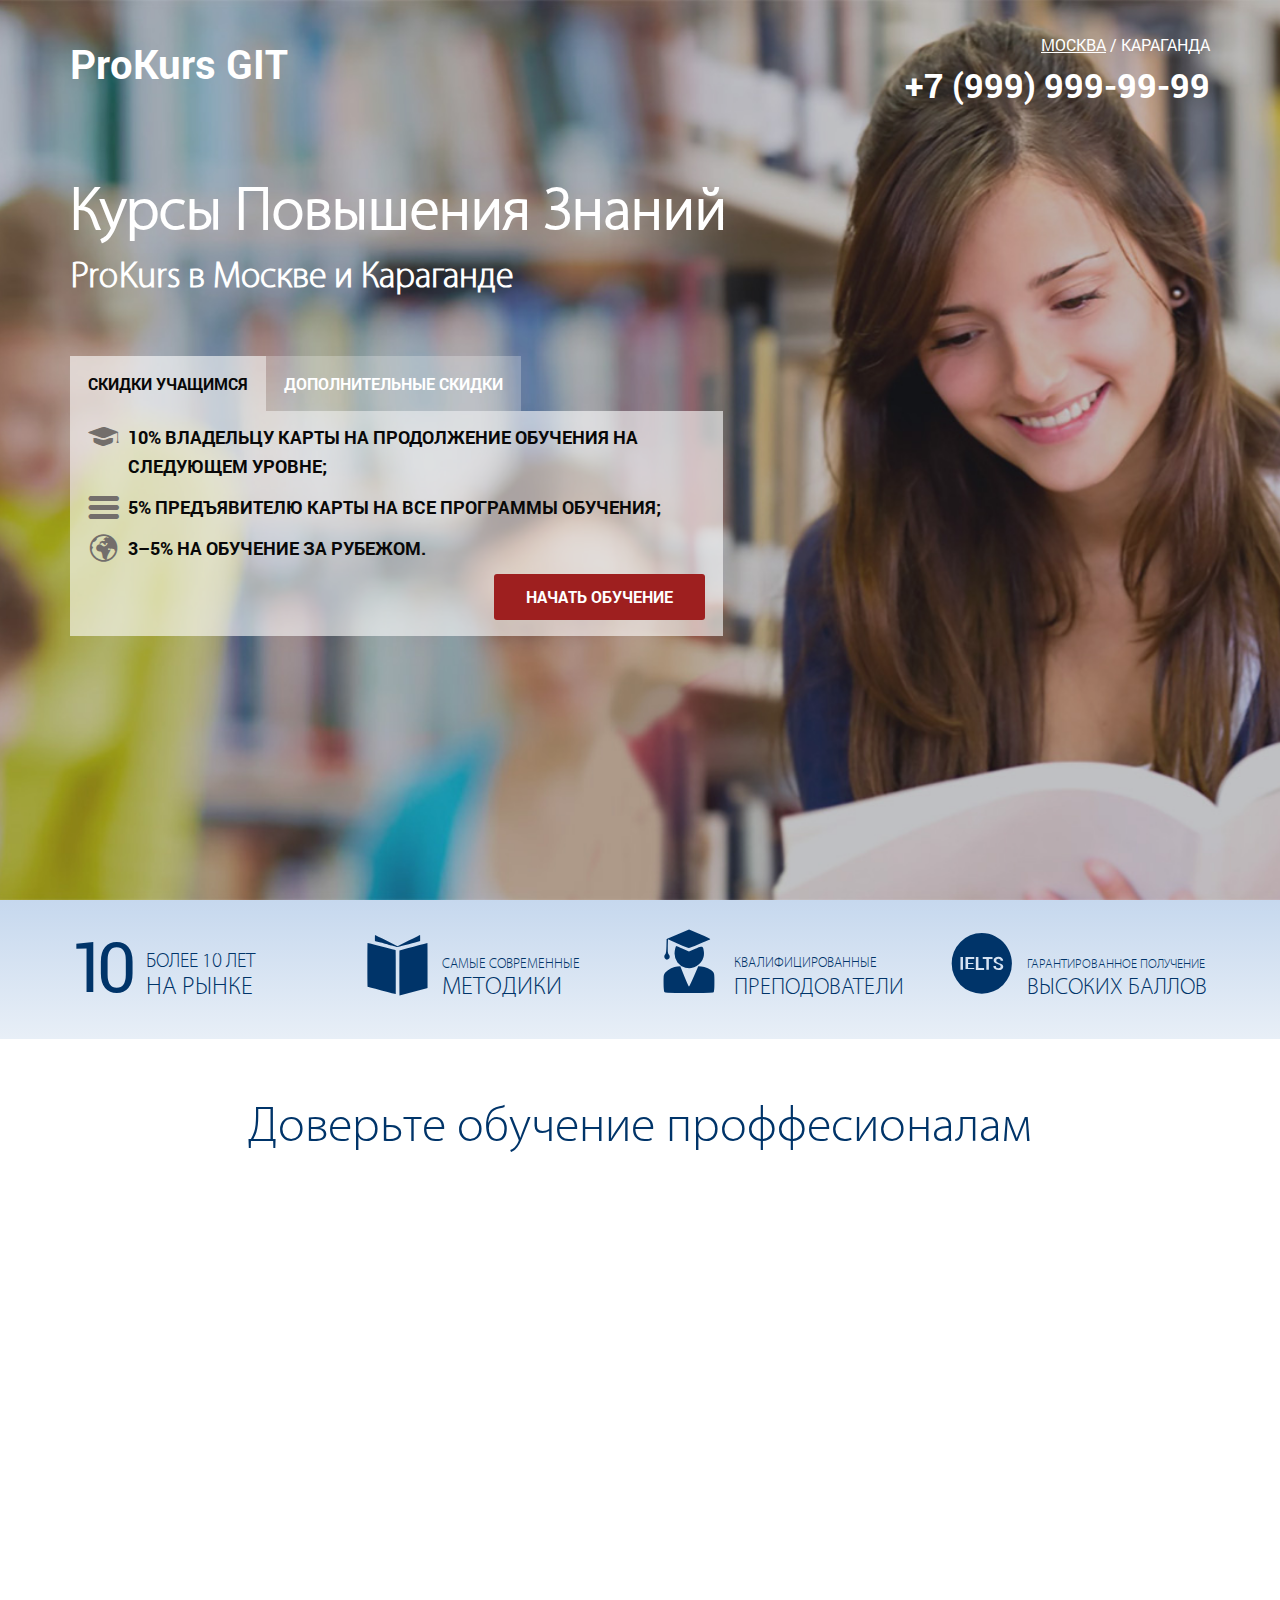
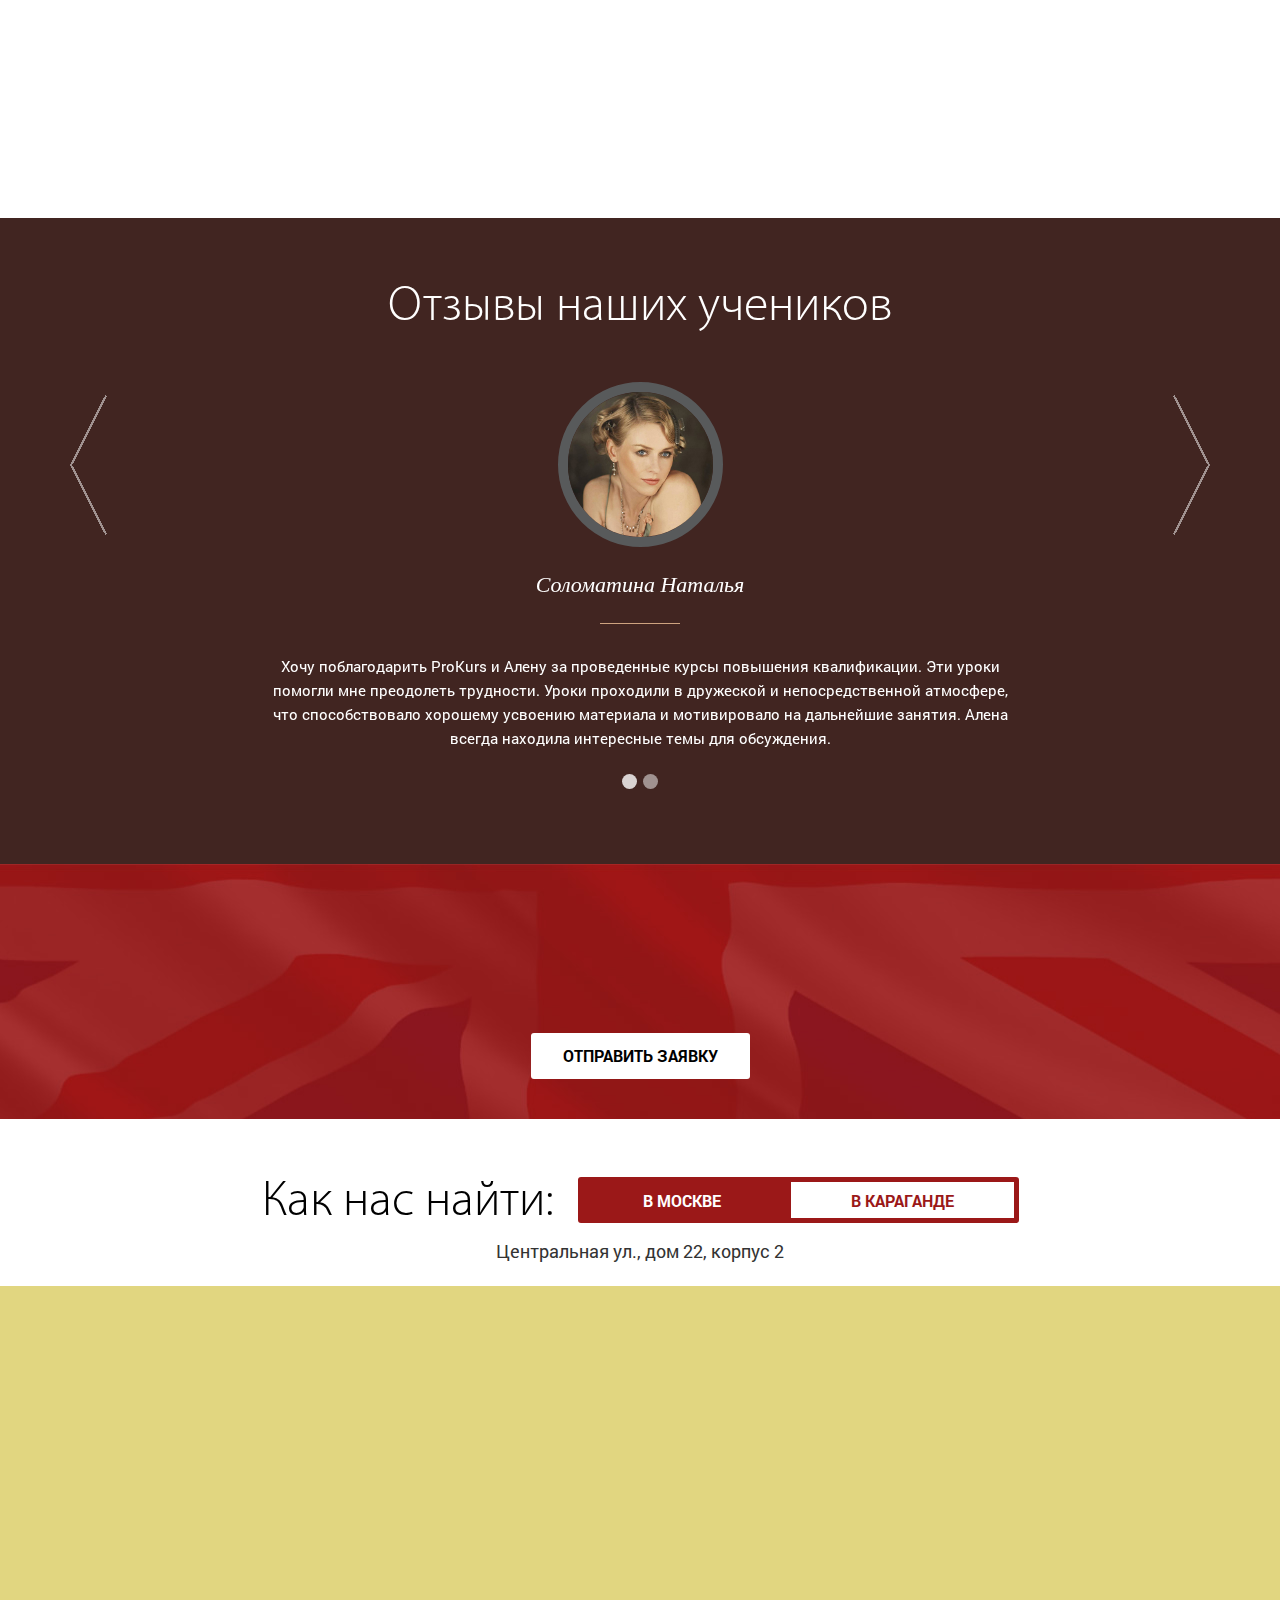
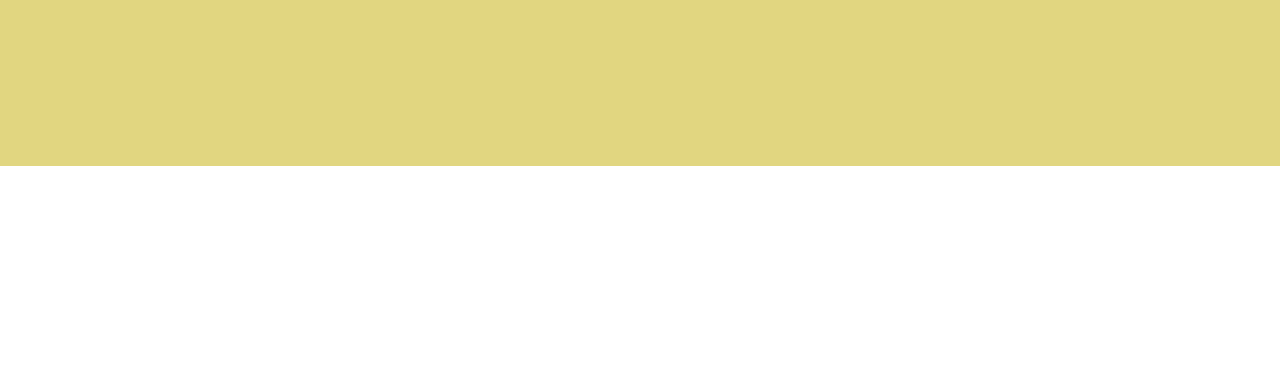
<file: 21.03.15/site/index.html>
<!DOCTYPE html>
<html>
<head>

	<meta charset="utf-8" />

	<title>Курсы повышения знаний GIT</title>
	<meta content="" name="description" />
	<link rel="shortcut icon" href="favicon.png" />

	<meta http-equiv="X-UA-Compatible" content="IE=edge" />
	<meta name="viewport" content="width=device-width, initial-scale=1.0" />

	<link rel="stylesheet" href="libs/bootstrap/bootstrap-grid-3.3.2.min.css" />
	<link rel="stylesheet" href="libs/myFonts/stylesheet.css" />
	<link rel="stylesheet" href="libs/owl/assets/owl.carousel.css" />
	<link rel="stylesheet" href="libs/magnific/magnific-popup.css" />
	<link rel="stylesheet" href="libs/animate/animate.min.css" />
	<link rel="stylesheet" href="css/fonts.css" />
	<link rel="stylesheet" href="css/main.css" />
	<link rel="stylesheet" href="css/media.css" />

</head>
<body>
	<div class="loader">
		<div class="loader_inner"></div>
	</div>
	<header>
		<div class="container">
			<div class="row">
				<div class="top_line">
					<div class="col-md-6 col-sm-6">
						<div class="logo">ProKurs GIT</div>
					</div>
					<div class="col-md-6 col-sm-6">
						<div class="top_phone">
							<div class="wrapper">
								<div class="tabs">
									<span class="tab">Москва</span> /
									<span class="tab">Караганда</span>		
								</div>
								<div class="tab_content">
									<div class="tab_item">+7 (999) 999-99-99</div>
									<div class="tab_item">+7 (888) 888-88-88</div>	
								</div>
							</div> 
						</div>
					</div>
				</div>
			</div>
			<div class="row">
				<div class="top_header clearfix">
					<div class="col-md-12">
						<h1>Курсы Повышения Знаний</h1>
						<h2>ProKurs в Москве и Караганде</h2>
					</div>
				</div>
				<div class="tabs_header clearfix">
					<div class="col-md-7">
						<div class="wrapper">
							<div class="tabs clearfix">
								<span class="tab">Скидки учащимся</span>
								<span class="tab">
									<span class="hidden-sm hidden-xs">Дополнительные скидки</span>
									<span class="hidden-md hidden-lg">Дополнительно</span>
								</span>	
							</div>
							<div class="tab_content">
								<div class="tab_item">
									<ul>
										<li><i class="my my_a"></i>10% владельцу карты на продолжение обучения на следующем уровне;</li>
										<li><i class="my my_b"></i>5% предъявителю карты на все программы обучения;</li>
										<li><i class="my my_c"></i>3–5% на обучение за рубежом. </li>
									</ul>
								</div>
								<div class="tab_item">
									<p>Lorem ipsum dolor sit amet, consectetur adipisicing elit. Odit ipsa, dignissimos explicabo consequuntur tempore esse quisquam labore reiciendis quae, autem fuga assumenda rem, atque laborum architecto qui dolore ipsam perferendis.</p>
								</div>
								<div class="button_wrap">
									<a href="#hidden_form" class="button btn_red popup_c">Начать обучение</a>
								</div>
							</div>
						</div> 
					</div>						
				</div>
			</div>
		</div>
	</header>

	<section class="s_tizers clearfix">
		<div class="container">
			<div class="row">
				<div class="col-md-3 col-sm-6">
					<div class="tiz_img">
						<i class="my">10</i>
					</div>
					<div class="tiz_descr">
						<span>Более 10 лет</span>
						<strong>На рынке</strong>
					</div>
				</div>
				<div class="col-md-3 col-sm-6">
					<div class="tiz_img">
						<i class="my my_d"></i>
					</div>
					<div class="tiz_descr">
						<span>Самые современные</span>
						<strong>Методики</strong>
					</div>
				</div>
				<div class="col-md-3 col-sm-6">
					<div class="tiz_img">
						<i class="my my_e"></i>
					</div>
					<div class="tiz_descr">
						<span>Квалифицированные</span>
						<strong>Преподователи</strong>
					</div>
				</div>
				<div class="col-md-3 col-sm-6">
					<div class="tiz_img">
						<i class="my my_f"></i>
					</div>
					<div class="tiz_descr">
						<span>Гарантированное получение</span>
						<strong>Высоких баллов</strong>
					</div>
				</div>
			</div>
		</div>
	</section>
	<section class="s_profi">
		<div class="container">
			<div class="row">
				<div class="col-md-12">
					<h2>Доверьте обучение проффесионалам</h2>
					<div class="row">
						<div class="col-md-8 clearfix">
							<div class="profi_item clearfix col-md-12 col-sm-12 col-xs-6">
								<div class="row">
									<div class="profi_left col-md-2 col-sm-2">
										<i class="my my_j"></i>
									</div>
									<div class="profi_right col-md-10 col-sm-10">
										<h3>Опыт</h3>
										<p>Мы успешно работаем на рынке образовательных услуг уже <strong>более 10 лет</strong>, что подтверждается благодарными отзывами наших многочисленных клиентов.</p>
									</div>
								</div>
							</div>
							<div class="profi_item clearfix col-md-12 col-sm-12 col-xs-6">
								<div class="row">
									<div class="profi_left col-md-2 col-sm-2">
										<i class="my my_g"></i>
									</div>
									<div class="profi_right col-md-10 col-sm-10">
										<h3>Методика</h3>
										<p>Обучение квалификациям проводится по самым современным аутентичным учебникам. У нас работают только <strong>опытные и квалифицированные преподаватели и профессионалы, имеющие сертификаты</strong>.</p>
									</div>
								</div>
							</div>
							<div class="profi_item clearfix col-md-12 col-sm-12 col-xs-6">
								<div class="row">
									<div class="profi_left col-md-2 col-sm-2">
										<i class="my my_h"></i>
									</div>
									<div class="profi_right col-md-10 col-sm-10">
										<h3>Расположение</h3>
										<p>Наши учебные аудитории удобно расположены <strong>в центре Москвы и Караганды</strong>рядом со станциями метро.</p>
									</div>
								</div>
							</div>
							<div class="profi_item clearfix col-md-12 col-sm-12 col-xs-6">
								<div class="row">
									<div class="profi_left col-md-2 col-sm-2">
										<i class="my my_i"></i>
									</div>
									<div class="profi_right col-md-10 col-sm-10">
										<h3>Индивидуальность</h3>
										<p>Мы делаем акцент на индивидуальном подходе к каждому ученику и четкой организации учебного процесса.<strong>Занятия также могут проводиться на дому или в офисах клиентов</strong>.</p>
									</div>
								</div>
							</div>
						</div>
						<div class="col-md-4">
							<form>
								<h2>Связаться с нами</h2>
								<label>
									<span>Ваше Имя</span>
									<input type="text" name="name" required>
								</label>
								<label>
									<span>Ваш телефон:</span>
									<input type="text" name="phone" required>
								</label>
								<label>
									<span>Ваш город</span>
									<select name="city">
										<option>Москва</option>
										<option>Караганда</option>
									</select>
								</label>
								<div class="button_wrap">
									<button class="button btn_green">Отправить заявку</button>
								</div>
							</form>
						</div>
					</div>
				</div>
			</div>
		</div>
	</section>

	<section class="s_rewview s_dark" data-stellar-background-ratio="0.5">
		<div class="container">
			<div class="row">
				<div class="col-md-12">
					<h2>Отзывы наших учеников</h2>
				</div>
			</div>
			<div class="row">
				<div class="col-md-12">
					<div class="carousel">
						<div class="review_item">
							<div class="image_wrap">
								<a href="img/review.jpg" class="popup"><img src="img/review.jpg" alt="Alt" /></a>
							</div>
							<h4>Соломатина Наталья</h4>
							<div class="hr"></div>
							<div class="row">
								<p class="col-md-8">
									Хочу поблагодарить ProKurs и Алену за проведенные курсы повышения квалификации. Эти уроки помогли мне преодолеть трудности. Уроки проходили в дружеской и непосредственной атмосфере, что способствовало хорошему усвоению материала и мотивировало на дальнейшие занятия. Алена всегда находила интересные темы для обсуждения.
								</p>
							</div>
						</div>
						<div class="review_item">
							<div class="image_wrap">
								<a href="img/review.jpg" class="popup"><img src="img/review.jpg" alt="Alt" /></a>
							</div>
							<h4>Соломатина Наталья</h4>
							<div class="hr"></div>
							<div class="row">
								<p class="col-md-8">
									Хочу поблагодарить ProKurs и Алену за проведенные курсы повышения квалификации. Эти уроки помогли мне преодолеть трудности. Уроки проходили в дружеской и непосредственной атмосфере, что способствовало хорошему усвоению материала и мотивировало на дальнейшие занятия. Алена всегда находила интересные темы для обсуждения.
								</p>
							</div>
						</div>
					</div>
				</div>
			</div>
		</div>
	</section>

	<section class="s_back s_dark">
		<div class="container">
			<div class="row">
				<div class="col-md-12">
					<h3>Повышение знаний с ProKurs — это оптимальное сочетание интенсива и углубленного подхода.</h3>
					<a href="#hidden_form" class="button btn_white popup_c">Отправить заявку</a>
				</div>
			</div>
		</div>		
	</section>

	<section class="s-contacts">
		<div class="contacts_top">
			<h2>Как нас найти:</h2>
			<div class="tabs">
				<span class="tab button btn_white">В Москве</span>
				<span class="tab button btn_white">В Караганде</span>				
			</div>
		</div>
		<div class="wrapper clearfix">				
			<div class="tab_content">
				<div class="tab_item">
					Центральная ул., дом 22, корпус 2
					<div class="map">
						<div><script type="text/javascript" charset="utf-8" src="https://api-maps.yandex.ru/services/constructor/1.0/js/?sid=hraJHoFDrFfmD1V19tyVbqq7vHy7HaTS&amp;height=480"></script></div>
					</div>
				</div>
				<div class="tab_item">
					Ленина ул., дом 22
					<div class="map">
						<div><script type="text/javascript" charset="utf-8" src="https://api-maps.yandex.ru/services/constructor/1.0/js/?sid=DgMa4VattEYYfBG0L9A1ZXvVpfBi9IBs&amp;height=480"></script></div>
					</div>
				</div>			
			</div>
		</div>
	</section>

	<footer>
		<div class="container">
			<div class="row">
				<div class="col-md-12">
					<h2>Остались вопросы?</h2>
					<p>Наш специалист ответит на любой ваш вопрос</p>
					<div class="bottom_phone">
						<div class="wrapper">
							<div class="tabs">
								<span class="tab">Москва</span> /
								<span class="tab">Караганда</span>		
							</div>
							<div class="tab_content">
								<div class="tab_item">+7 (999) 999-99-99</div>
								<div class="tab_item">+7 (888) 888-88-88</div>	
							</div>
						</div> 
					</div>
					<div class="button_wrap">
						<a href="#form_back" class="button btn_red popup_c">Заказать звонок</a>
					</div>
				</div>
			</div>
		</div>		
	</footer>

	<div class="hidden">
		<form id="hidden_form">
			<h2>Связаться с нами</h2>
			<label>
				<span>Ваше Имя</span>
				<input type="text" name="name" required>
			</label>
			<label>
				<span>Ваш телефон:</span>
				<input type="text" name="phone" required>
			</label>
			<label>
				<span>Ваш город</span>
				<select name="city">
					<option>Москва</option>
					<option>Караганда</option>
				</select>
			</label>
			<div class="button_wrap">
				<button class="button btn_green">Отправить заявку</button>
			</div>
		</form>
		<form id="form_back">
			<h2>Заказать звонок</h2>
			<label>
				<span>Ваше Имя</span>
				<input type="text" name="name" required>
			</label>
			<label>
				<span>Ваш телефон:</span>
				<input type="text" name="phone" required>
			</label>
			
			<div class="button_wrap">
				<button class="button btn_green">Отправить заявку</button>
			</div>
		</form>
	</div>

	<!--[if lt IE 9]>
	<script src="libs/html5shiv/es5-shim.min.js"></script>
	<script src="libs/html5shiv/html5shiv.min.js"></script>
	<script src="libs/html5shiv/html5shiv-printshiv.min.js"></script>
	<script src="libs/respond/respond.min.js"></script>
	<![endif]-->
	
	<script src="libs/jquery/jquery-1.11.2.min.js"></script>
	<script src="libs/modernizr/modernizr.js"></script>
	<script src="libs/stellar/jquery.stellar.min.js"></script>
	<script src="libs/owl/owl.carousel.min.js"></script>
	<script src="libs/magnific/jquery.magnific-popup.min.js"></script>
	<script src="libs/waypoints/waypoints.min.js"></script>
	<script src="libs/animate/animate-css.js"></script>	
	
	<script src="js/common.js"></script>

	<!-- Yandex.Metrika counter --><!-- /Yandex.Metrika counter -->
	<!-- Google Analytics counter --><!-- /Google Analytics counter -->
	
</body>
</html>
</file>
<file: 21.03.15/site/libs/myFonts/stylesheet.css>
@font-face {
	font-family: 'myFont';
	src: url("myFont-webfont.eot");
	src: url("myFont-webfont.eot-#iefix") format('embedded-opentype'),
	url("myFont-webfont.woff2") format('woff2'),
	url("myFont-webfont.woff") format('woff'),
	url("myFont-webfont.ttf") format('truetype'),
	url("myFont-webfont.svg#myFont") format('svg');
	font-weight: normal;
	font-style: normal;
}

.my {
	font-family: 'myFont';
	font-size: 32px;
	display: inline-block;
	font-style: normal;
	text-rendering: auto;
	-webkit-font-smoothing: antialiased;
	-moz-osx-font-smoothing: grayscale;
	text-transform: none;
}

.my.my_a::before {
	content: 'a';
}
.my.my_b::before {
	content: 'b';
}
.my.my_c::before {
	content: 'c';
}
.my.my_d::before {
	content: 'd';
}
.my.my_e::before {
	content: 'e';
}
.my.my_f::before {
	content: 'f';
}
.my.my_g::before {
	content: 'g';
}
.my.my_h::before {
	content: 'h';
}
.my.my_i::before {
	content: 'i';
}
.my.my_j::before {
	content: 'j';
}
</file>
<file: 21.03.15/site/css/fonts.css>
@font-face {
  font-family: "RobotoRegular";
  font-style: normal;
  font-weight: normal;
  src: url("../fonts/RobotoRegular/RobotoRegular.eot?#iefix") format("embedded-opentype"), url("../fonts/RobotoRegular/RobotoRegular.woff") format("woff"), url("../fonts/RobotoRegular/RobotoRegular.ttf") format("truetype");
}
@font-face {
  font-family: "RobotoBold";
  font-style: normal;
  font-weight: normal;
  src: url("../fonts/RobotoBold/RobotoBold.eot?#iefix") format("embedded-opentype"), url("../fonts/RobotoBold/RobotoBold.woff") format("woff"), url("../fonts/RobotoBold/RobotoBold.ttf") format("truetype");
}
@font-face {
  font-family: "CleanvertisingLight";
  font-style: normal;
  font-weight: normal;
  src: url("../fonts/CleanvertisingLight/CleanvertisingLight.eot?#iefix") format("embedded-opentype"), url("../fonts/CleanvertisingLight/CleanvertisingLight.woff") format("woff"), url("../fonts/CleanvertisingLight/CleanvertisingLight.ttf") format("truetype");
}
</file>
<file: 21.03.15/site/css/main.css>
h1 {
  color: #FFF;
  font-size: 60px;
  line-height: 56px;
  font-weight: bold;
  font-family: "CleanvertisingLight", sans-serif;
  margin: auto;
}

section, footer {
  padding: 58px 0 68px;
}
section.s_dark h2, section.s_dark h3, section.s_dark p, footer.s_dark h2, footer.s_dark h3, footer.s_dark p {
  color: #FFF;
}
section h2, footer h2 {
  color: #003469;
  font-size: 50px;
  line-height: 56px;
  margin-bottom: 50px;
  font-family: "CleanvertisingLight", sans-serif;
  text-align: center;
  margin-top: 0;
  font-weight: normal;
}

p strong {
  font-family: "RobotoBold", sans-serif;
  font-weight: normal;
}

body {
  font-family: "RobotoRegular", sans-serif;
  color: #333;
  font-weight: normal;
  font-size: 16px;
  min-width: 320px;
  position: relative;
  line-height: 1.6;
  -webkit-font-smoothing: antialised;
  -ms-overflow-x: hidden;
  overflow-x: hidden;
}

body input:focus:required:invalid,
body textarea:focus:required:invalid {
  color: red;
  box-shadow: #9b1818 0 0 0 2px;
  border-color: #9b1818;
}

body input:required:valid,
body textarea:required:valid {
  color: green;
}

.hidden {
  display: none;
}

header {
  min-height: 640px;
  background-image: url("../img/top_bg.jpg");
  background-position: top center;
  background-size: cover;
  color: #FFF;
  padding-top: 32px;
  padding-bottom: 40px;
}

.logo {
  font-size: 40px;
  font-family: "RobotoBold", sans-serif;
  font-weight: bold;
}

.top_phone {
  text-align: right;
}

.bottom_phone {
  text-align: center;
  margin-top: 50px;
  color: #9b1818;
}

.tab_item {
  display: none;
}

.tab_item:first-child {
  display: block;
}

.top_phone .wrapper .tab,
.bottom_phone .wrapper .tab {
  text-transform: uppercase;
  cursor: pointer;
}

.top_phone .wrapper .active,
.bottom_phone .wrapper .active {
  text-decoration: underline;
}

.top_phone .tab_item,
.bottom_phone .tab_item {
  font-size: 34px;
  font-family: "RobotoBold", sans-serif;
}

.top_header {
  margin-top: 70px;
}
.top_header h2 {
  margin: 10px 0 0;
  font-family: "CleanvertisingLight", sans-serif;
  font-size: 36px;
}

.tabs_header {
  margin-top: 50px;
}
.tabs_header ul, .tabs_header li {
  list-style-type: none;
  margin: 0;
  padding: 0;
}
.tabs_header li {
  padding-left: 40px;
  position: relative;
  margin-bottom: 12px;
}
.tabs_header i {
  position: absolute;
  left: 0;
  top: 0;
  line-height: 26px;
  color: #6f6a67;
}
.tabs_header .tabs .tab {
  display: inline-block;
  background-color: rgba(255, 255, 255, 0.25);
  padding: 15px 18px;
  text-transform: uppercase;
  cursor: pointer;
  float: left;
  font-family: "RobotoBold", sans-serif;
  transition: all 0.25s ease;
}
.tabs_header .tabs .tab.active {
  background-color: rgba(255, 255, 255, 0.6);
  color: #000;
}
.tabs_header .tab_content {
  font-size: 18px;
  background-color: rgba(255, 255, 255, 0.6);
  padding: 12px 18px 16px;
  color: #000;
  text-transform: uppercase;
  font-family: "RobotoBold", sans-serif;
}

.button {
  border: none;
  cursor: pointer;
  display: inline-block;
  height: 46px;
  line-height: 46px;
  padding: 0 32px;
  background-color: #9b1818;
  text-transform: uppercase;
  text-align: center;
  color: #FFF;
  border-radius: 3px;
  text-decoration: none;
  font-size: 16px;
  font-family: "RobotoBold", sans-serif;
}
.button.btn_red {
  background-color: #9b1818;
}
.button.btn_green {
  background-color: #67bc5c;
}
.button.btn_white {
  background-color: #fff;
  color: #000;
}

.button_wrap {
  text-align: right;
}

a.button {
  color: #FFF;
  text-decoration: none;
}

.s_tizers {
  background-color: #c6d8ee;
  background-image: linear-gradient(#c6d8ee, #e8eff7);
  color: #003469;
  font-family: "CleanvertisingLight", sans-serif;
  text-transform: uppercase;
  padding: 35px 0 0;
}
.s_tizers span {
  font-size: 14px;
  display: block;
}
.s_tizers strong {
  font-weight: normal;
  font-size: 23px;
  display: block;
}
.s_tizers .row > div {
  margin-bottom: 35px;
}

.tiz_img, .tiz_descr {
  display: inline-block;
  vertical-align: bottom;
}

.tiz_img i {
  font-size: 70px;
  line-height: 48px;
  margin-right: 5px;
}

.s_tizers .row > div:nth-child(1) i {
  font-family: "RobotoRegular", sans-serif;
  letter-spacing: -12px;
  margin-right: 18px;
  line-height: 60px;
}
.s_tizers .row > div:nth-child(1) strong {
  font-size: 25px;
  line-height: 28px;
}
.s_tizers .row > div:nth-child(1) span {
  font-size: 20px;
  line-height: 24px;
}
.s_tizers .row > div:nth-child(2) strong {
  font-size: 25px;
  line-height: 28px;
}
.s_tizers .row > div:nth-child(2) span {
  font-size: 14px;
  line-height: 18px;
}
.s_tizers .row > div:nth-child(2) i {
  position: relative;
  bottom: -3px;
}
.s_tizers .row > div:nth-child(3) strong {
  line-height: 28px;
}
.s_tizers .row > div:nth-child(3) span {
  line-height: 20px;
}
.s_tizers .row > div:nth-child(4) span {
  font-size: 13px;
  line-height: 12px;
}
.s_tizers .row > div:nth-child(4) strong {
  line-height: 34px;
}
.s_tizers .row > div:nth-child(4) i {
  line-height: 54px;
}

.profi_left {
  color: #9b1818;
}
.profi_left i {
  font-size: 100px;
  line-height: 120px;
}

.profi_right h3 {
  display: inline-block;
  margin: 0;
  color: #9b1818;
  font-size: 28px;
}
.profi_right p {
  margin-top: 5px;
}

form {
  background-color: #f7f7f7;
  padding: 25px 30px;
  border: #67bc5c 5px solid;
  border-radius: 5px;
}
form h2 {
  text-transform: uppercase;
  margin-top: 0;
  font-family: "RobotoBold", sans-serif;
  font-size: 22px;
  color: #333;
  line-height: 22px;
  margin-bottom: 30px;
}
form label {
  display: block;
  margin-bottom: 15px;
  color: #666;
  font-size: 14px;
}
form input, form select {
  display: block;
  line-height: 40px;
  height: 40px;
  border: #d9d9d9 1px solid;
  box-shadow: 0 0 20px rgba(0, 0, 0, 0.06) inset;
  width: 100%;
  text-indent: 10px;
  font-size: 20px;
  margin-top: 3px;
}
form input:focus, form select:focus {
  box-shadow: #67bc5c 0 0 0 2px;
  border-radius: 3px;
  border-color: #67bc5c;
}
form select {
  background-image: url("../img/arrow.svg");
  background-position: right center;
  background-repeat: no-repeat;
}
form .button_wrap {
  text-align: center;
  margin: 30px 0 10px;
}

.s_rewview {
  background-image: url("../img/middle_bg.jpg");
  background-repeat: repeat-x;
  background-attachment: fixed;
  min-height: 500px;
  background-position: top center;
  background-size: cover;
  background-color: #412521;
}

.review_item {
  color: #FFF;
  text-align: center;
}
.review_item h4 {
  font-family: "Times New Roman", serif;
  font-style: italic;
  font-size: 22px;
  font-weight: normal;
  margin-top: 20px;
  margin-bottom: 20px;
}
.review_item p {
  margin: 30px auto 0;
  display: inline-block;
  float: none;
  font-size: 15px;
}
.review_item .image_wrap {
  text-align: center;
}
.review_item .image_wrap img {
  width: 165px;
  height: 165px;
  display: inline-block;
  border-radius: 50%;
  border: #585a5b 10px solid;
}

.hr {
  width: 80px;
  height: 1px;
  background-color: #cea380;
  margin: auto;
}

.owl-nav div {
  width: 37px;
  height: 140px;
  background-image: url("../img/s_arrows.png");
  top: 13px;
  position: absolute;
  opacity: 0.5;
}
.owl-nav div:hover {
  opacity: 1;
}
.owl-nav div.owl-next {
  right: 0;
  background-position: top right;
}

.owl-dots {
  width: 100%;
  margin-top: 20px;
  text-align: center;
}
.owl-dots .owl-dot {
  width: 15px;
  height: 15px;
  background-color: #FFF;
  display: inline-block;
  margin: 0 3px;
  border-radius: 50%;
  opacity: 0.5;
}
.owl-dots .owl-dot.active {
  opacity: 0.8;
}

.s_back {
  background-image: url("../img/red_bg.jpg");
  background-position: top center;
  text-align: center;
  padding: 40px 0;
}
.s_back h3 {
  margin-top: 0;
  text-transform: uppercase;
  font-weight: normal;
  font-size: 26px;
  text-align: center;
  background-color: rgba(255, 255, 255, 0.13);
  padding: 10px 0;
}
.s_back .button {
  margin: auto;
}

.s-contacts {
  padding-bottom: 0;
  text-align: center;
}
.s-contacts .wrapper {
  margin-top: 15px;
  font-size: 18px;
}
.s-contacts h2 {
  color: #000;
  display: inline-block;
  vertical-align: middle;
  margin-bottom: 0;
  height: 45px;
  line-height: 45px;
}
.s-contacts .tabs {
  display: inline-block;
  vertical-align: middle;
  height: 45px;
  line-height: 45px;
  margin-left: 20px;
}
.s-contacts .tabs .tab {
  float: left;
  padding: 0 60px;
  border: #9b1818 5px solid;
  line-height: 38px;
  color: #9b1818;
}
.s-contacts .tabs .tab:first-child {
  border-radius: 3px 0 0 3px;
}
.s-contacts .tabs .tab:last-child {
  border-radius: 0 3px 3px 0;
}
.s-contacts .tabs .tab.active {
  background-color: #9b1818;
  color: #FFF;
}

.map {
  margin-top: 20px;
  min-height: 480px;
  background-color: #e1d680;
}

footer .button_wrap {
  text-align: center;
  margin-top: 30px;
}
footer h2 {
  color: #000;
  margin-bottom: 30px;
}
footer p {
  font-size: 18px;
  text-align: center;
  margin-top: 0;
}

#hidden_form,
#form_back {
  max-width: 420px;
  margin: auto;
  position: relative;
}
#hidden_form h2,
#form_back h2 {
  text-align: center;
  font-weight: normal;
}

.loader {
  background-color: #FFF;
  bottom: 0;
  height: 100%;
  left: 0;
  position: fixed;
  right: 0;
  top: 0;
  width: 100%;
  z-index: 9999;
}
.loader .loader_inner {
  background-image: url("../img/preloader.gif");
  background-size: cover;
  background-repeat: no-repeat;
  background-position: center center;
  background-color: #FFF;
  height: 60px;
  width: 60px;
  margin-top: -30px;
  margin-left: -30px;
  left: 50%;
  top: 50%;
  position: absolute;
}
</file>
<file: 21.03.15/site/css/media.css>
/*==========  Desktop First Method  ==========*/

/* Large Devices, Wide Screens */
@media only screen and (max-width : 1200px) {
	.s_tizers .row > div {
		text-align: center;
	}
	.tiz_descr {
		display: block;
		margin-top: 10px;
	}

}

/* Medium Devices, Desktops */
@media only screen and (max-width : 992px) {
	.s_tizers .row > div {
		text-align: left;
	}
	.tiz_descr {
		display: inline-block;
		margin-top: 10px;
	}
	.profi_item:last-child {
		margin-bottom: 30px;
	}
}

/* Small Devices, Tablets */
@media only screen and (max-width : 768px) {
	.top_phone, .logo, .top_header h1, .top_header h2 {
		text-align: center;
	}
	.logo {
		margin-bottom: 15px;
	}
	.top_phone .tab_item {
		font-size: 30px;
	}
	.s-contacts	h2 {
		margin-bottom: 20px;
	}
	
}

@media only screen and (max-width : 600px) {
	.profi_item {
		width: 100%;
		text-align: center;
		margin-bottom: 25px;
	}	
}

/* Extra Small Devices, Phones */
@media only screen and (max-width : 480px) {
	.top_header {
		margin-top: 30px;
	}
	.top_header h1 {
		font-size: 50px;
		line-height: 50px;
	}
	.top_header h2 {
		font-size: 28px;
	}
	.tabs_header .tabs .tab {
		font-size: 12px;
		padding: 15px 15px;
	}
	.button_wrap {
		text-align: center;
	}
	section h2 {
		font-size: 38px;
		line-height: 42px;
	}
	form h2 {
		font-size: 22px;
	}
	.button {
		font-size: 15px;
	}
	.s-contacts .tabs .tab {
		padding: 0 20px;
	}
}

/* Custom, iPhone Retina */
@media only screen and (max-width : 320px) {

}


/*==========  Mobile First Method  ==========*/

/* Custom, iPhone Retina */
@media only screen and (min-width : 320px) {

}

/* Extra Small Devices, Phones */
@media only screen and (min-width : 480px) {

}

/* Small Devices, Tablets */
@media only screen and (min-width : 768px) {

}

/* Medium Devices, Desktops */
@media only screen and (min-width : 992px) {

}

 /* Large Devices, Wide Screens */
@media only screen and (min-width : 1200px) {

}


/* @media (min-height: 720px) and (min-width : 1400px) {
	.tabs_header {
		position: absolute;		
		bottom: 80px;
		top: 450px;
	}
	.tabs_header > div {
		width: 100%;
		max-width: 661px;
	}
	.top_header {
		margin-top: 150px;
	}
} */
</file>
